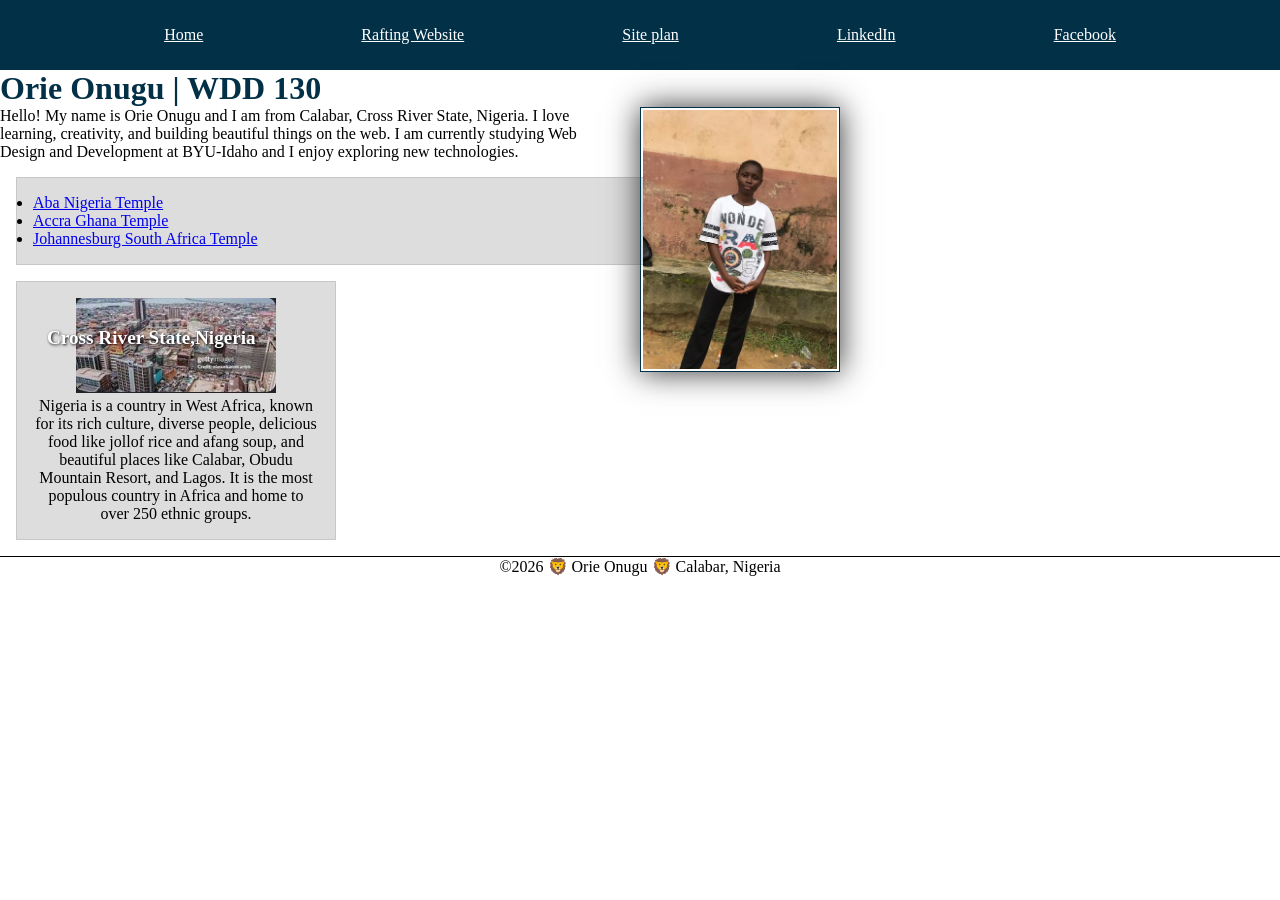
<file: index.html>
<!DOCTYPE html>
<html lang="en-US">

<head>
  <meta charset="utf-8">
  <meta name="viewport" content="width=device-width, initial-scale=1.0">
  <title>Orie Onugu | WDD 130</title>
  <meta name="description" content=" Orie Onugu's WDD 130 home page for BYU-Idaho. Learn about Nigeria, my web development projects and course work.">
  <meta name="author" content="Orie Onugu">
  <link rel="stylesheet" href="styles/styles.css">
</head>

<body>
  <header>
    <nav>
      <a href="#">Home</a>
      <a href="#">Rafting Website</a>
      <a href="#">Site plan</a>
      <a href="https://linkedin.com" target="_blank">LinkedIn</a>
      <a href="https://facebook.com" target="_blank">Facebook</a>
    </nav>
  </header>

  <div class="grid">
    <main>
      <h1>Orie Onugu | WDD 130</h1>
      <img src="images/profile.jpg" alt="Hello, my name is Orie Onugu" width="200">
      <p>Hello! My name is Orie Onugu and I am from Calabar, Cross River State, Nigeria. I love learning, creativity, and building beautiful things on the web. I am currently studying Web Design and Development at BYU-Idaho and I enjoy exploring new technologies.</p>
      <ul class="box">
        <li><a href="https://www.churchofjesuschrist.org/temples/details/aba-nigeria-temple?lang=eng" target="_blank">Aba Nigeria Temple</a></li>
        <li><a href="https://www.churchofjesuschrist.org/temples/details/accra-ghana-temple?lang=eng" target="_blank">Accra Ghana Temple</a></li>
        <li><a href="https://www.churchofjesuschrist.org/temples/details/johannesburg-south-africa-temple?lang=eng" target="_blank">Johannesburg South Africa Temple</a></li>
      </ul>
    </main>
    <aside class="box">
      <h2>Cross River State,Nigeria</h2>
      <img src="images/nigeria.jpg" alt="Nigeria landscape">
      <p>Nigeria is a country in West Africa, known for its rich culture, diverse people, delicious food like jollof rice and afang soup, and beautiful places like Calabar, Obudu Mountain Resort, and Lagos. It is the most populous country in Africa and home to over 250 ethnic groups.</p>
    </aside>
    <footer>
      <p>©2026 🦁 Orie Onugu 🦁 Calabar, Nigeria</p>
    </footer>
</body>

</html>
</file>
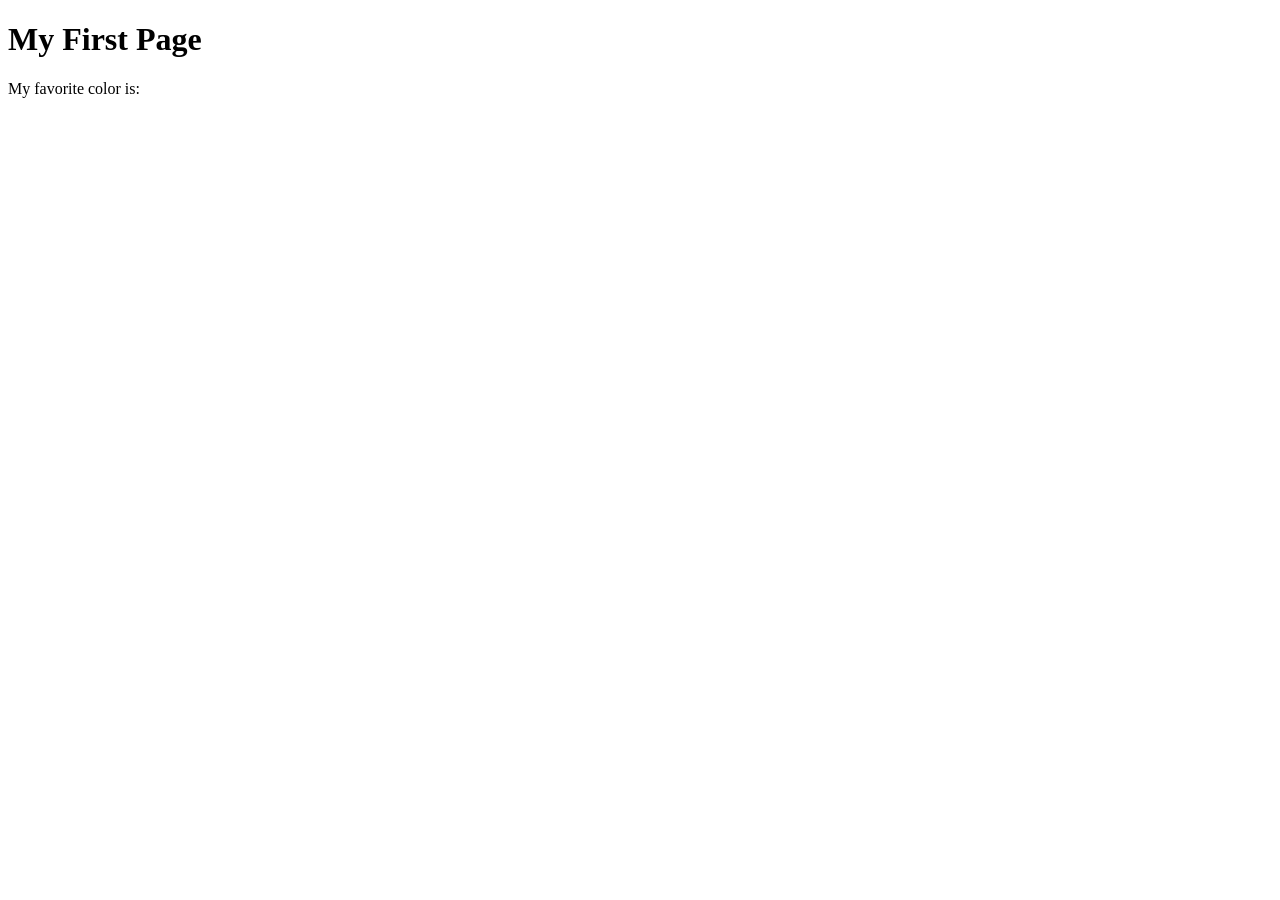
<file: week01/first-page.html>
<!DOCTYPE html>
<html lang="en">

<head>
    <meta charset="UTF-8">
    <meta name="viewport" content="width=device-width, initial-scale=1.0">
    <title>My First Page</title>
</head>

<body>
    <h1>My First Page</h1>
    <p>My favorite color is: </p>
</body>

</html>
</file>
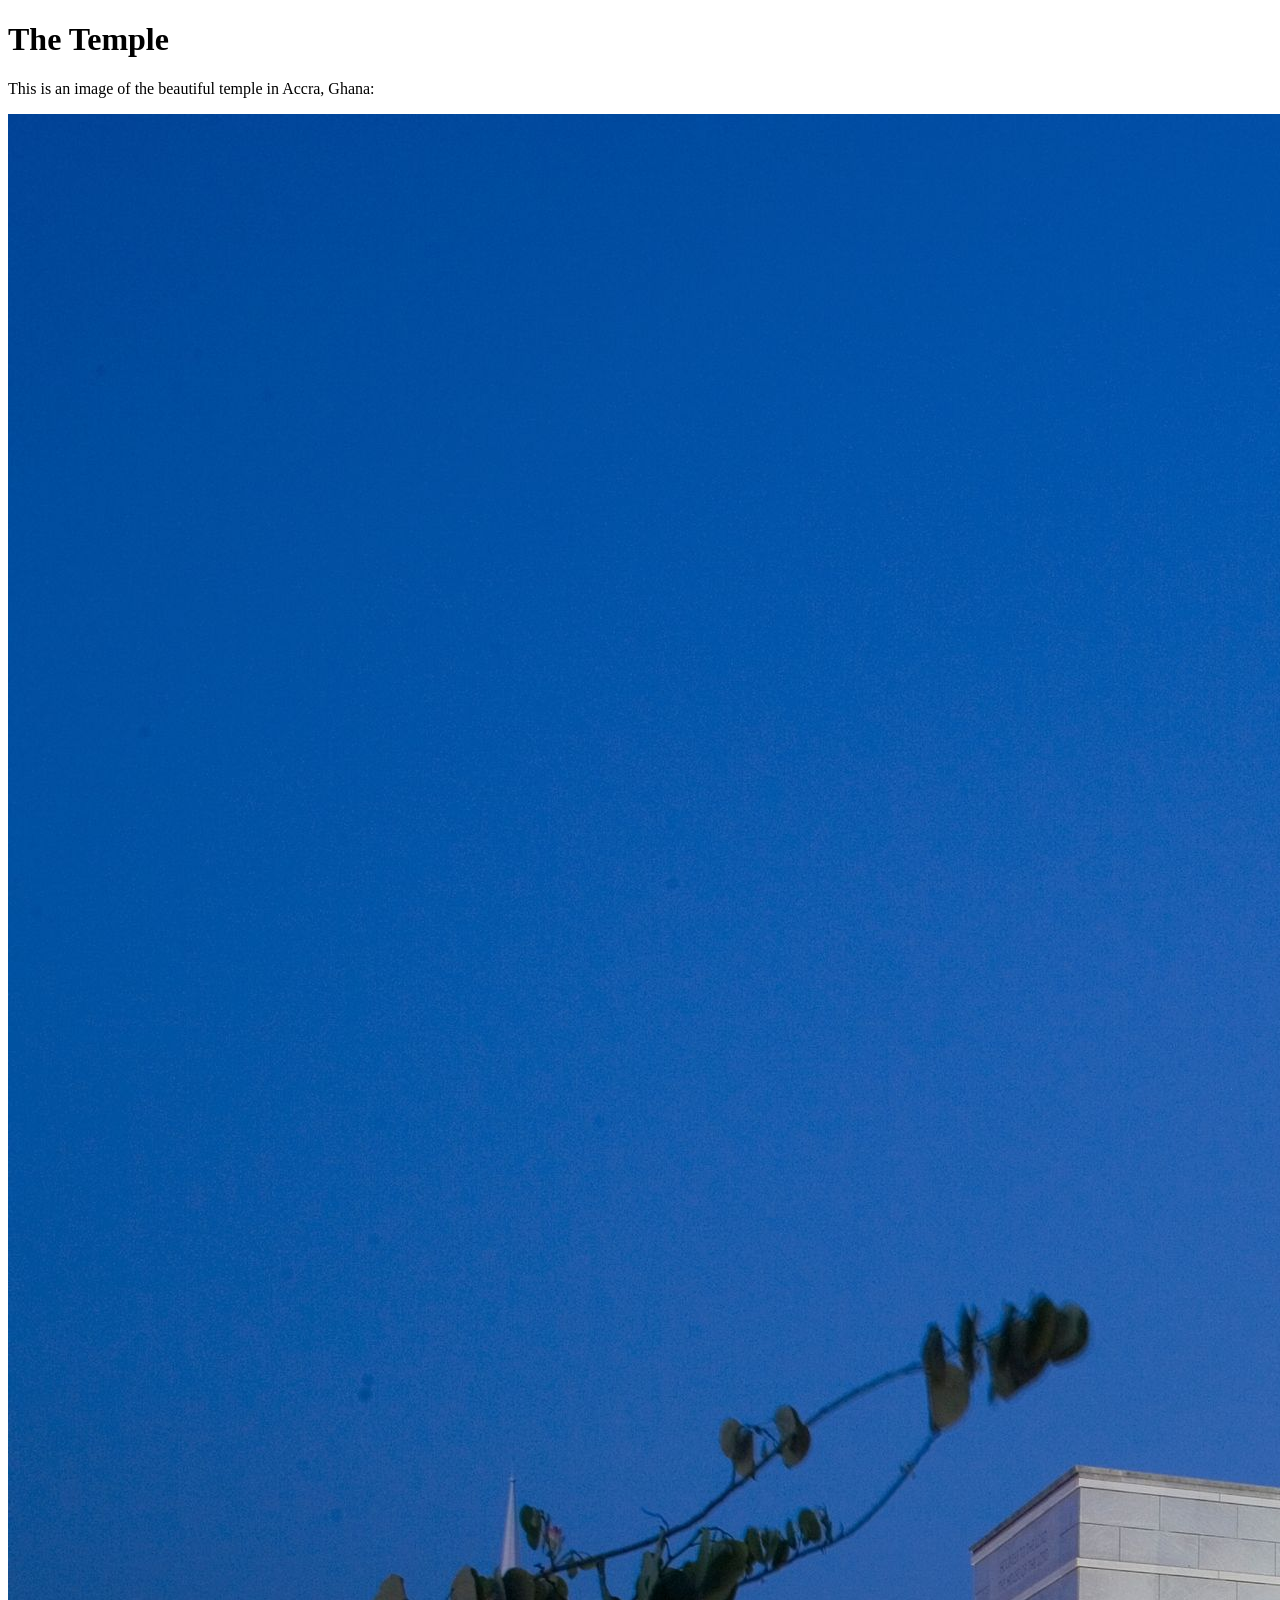
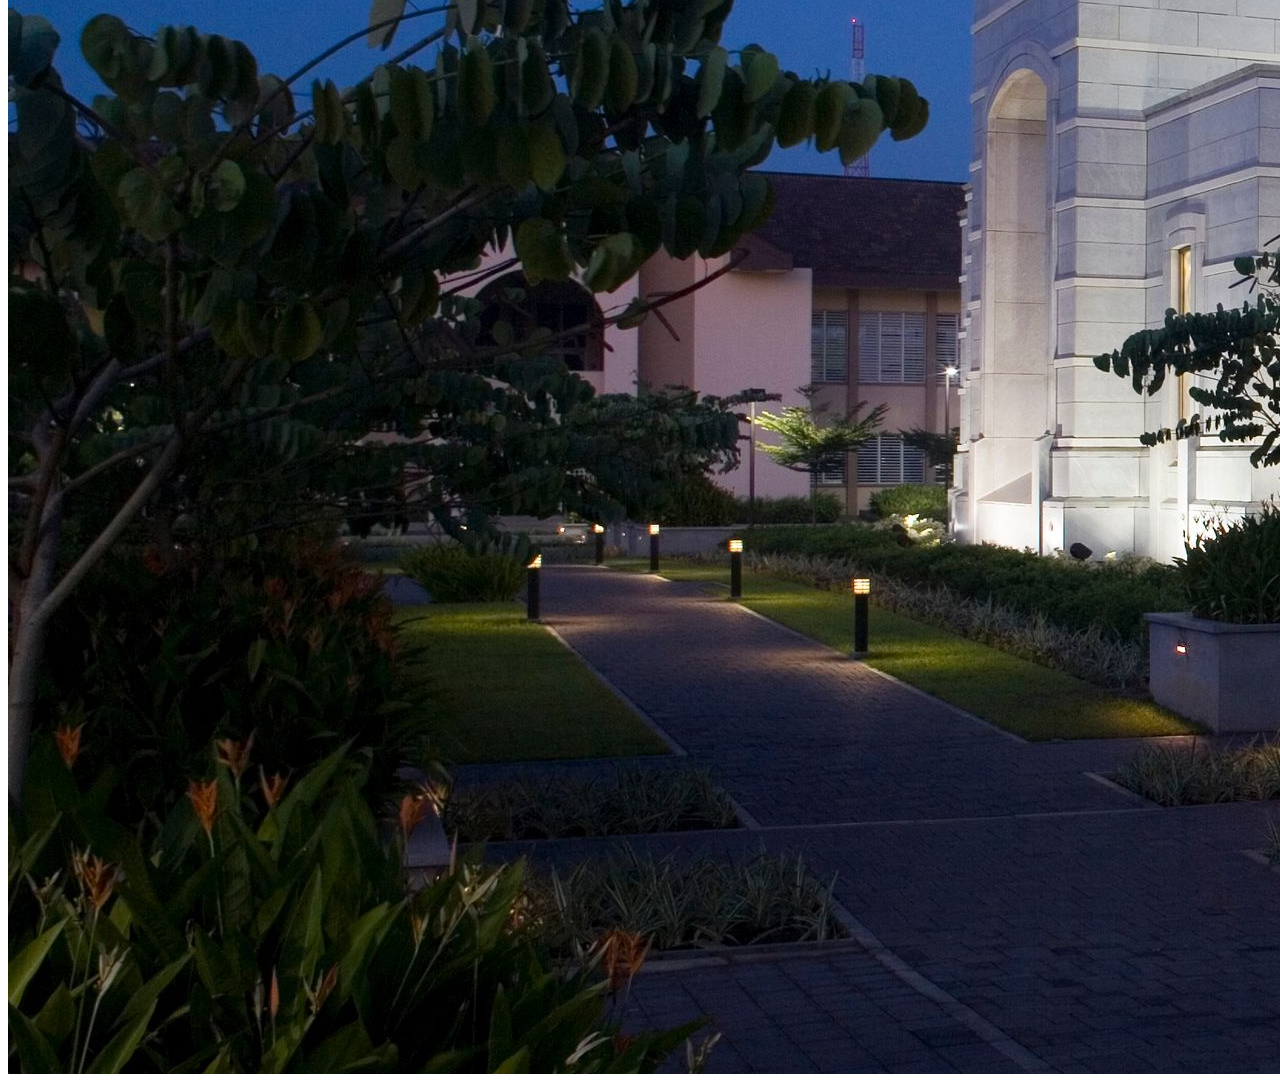
<file: week01/images.html>
<!DOCTYPE html>
<html lang="en">

<head>
    <meta charset="UTF-8">
    <meta name="viewport" content="width=device-width, initial-scale=1.0">
    <title>Temple Image</title>
</head>

<body>
    <h1>The Temple</h1>
    <p>This is an image of the beautiful temple in Accra, Ghana:</p>
    <img src="images/temple-large.jpeg" alt="The Accra Ghana Temple">

</body>

</html>
</file>
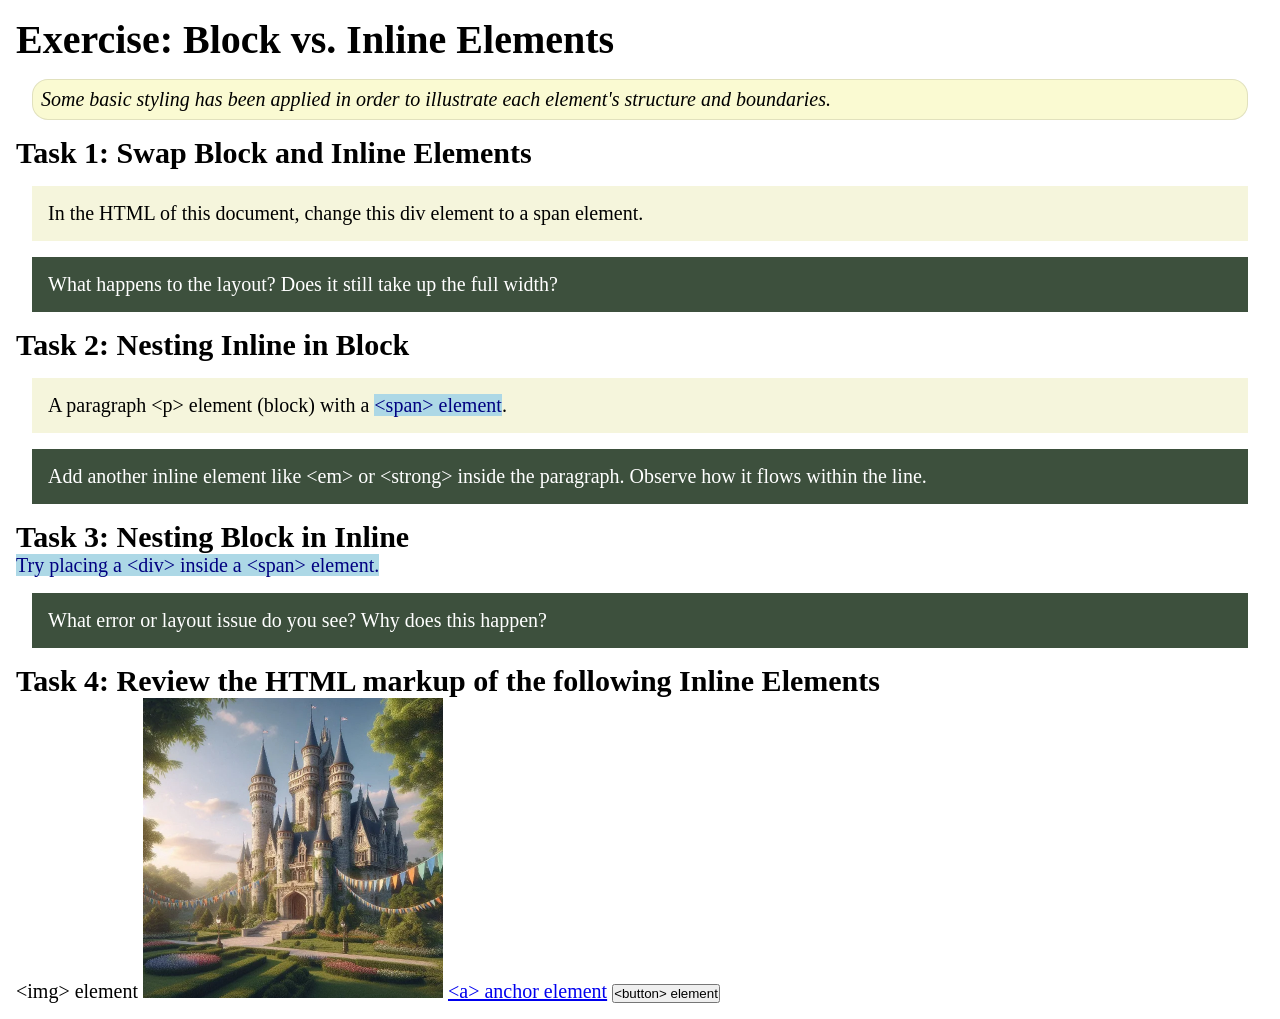
<file: week02/block-vs-inline.html>
<!DOCTYPE html>
<html lang="en">

<head>
    <meta charset="UTF-8">
    <meta name="viewport" content="width=device-width, initial-scale=1.0">
    <title>Exercise: Block vs. Inline Elements</title>
    <link rel="stylesheet" href="styles/block-vs-inline.css">
</head>

<body>
    <main>
        <h1>Exercise: Block vs. Inline Elements</h1>
        <p class="note">Some basic styling has been applied in order to illustrate each element's structure and boundaries.</p>

        <h2>Task 1: Swap Block and Inline Elements</h2>
        <div>In the HTML of this document, change this div element to a span element.</div>

        <p class="question">What happens to the layout? Does it still take up the full width?</p>

        <h2>Task 2: Nesting Inline in Block</h2>
        <p>A paragraph &lt;p&gt; element (block) with a <span>&lt;span&gt; element</span>.</p>
        <p class="question">Add another inline element like &lt;em&gt; or &lt;strong&gt; inside the paragraph. Observe how it flows within the line.</p>

        <h2>Task 3: Nesting Block in Inline</h2>
        <span>Try placing a &lt;div&gt; inside a &lt;span&gt; element.</span>
        <p class="question">What error or layout issue do you see? Why does this happen?</p>

        <h2>Task 4: Review the HTML markup of the following Inline Elements</h2>
        &lt;img&gt; element
        <img src="images/castle.webp" alt="placeholder image (images are inline)" width="300" height="300">
        <a href="https://churchofjesuschrist.org">&lt;a&gt; anchor element</a>
        <button type="button">&lt;button&gt; element</button>
    </main>
</body>

</html>
</file>
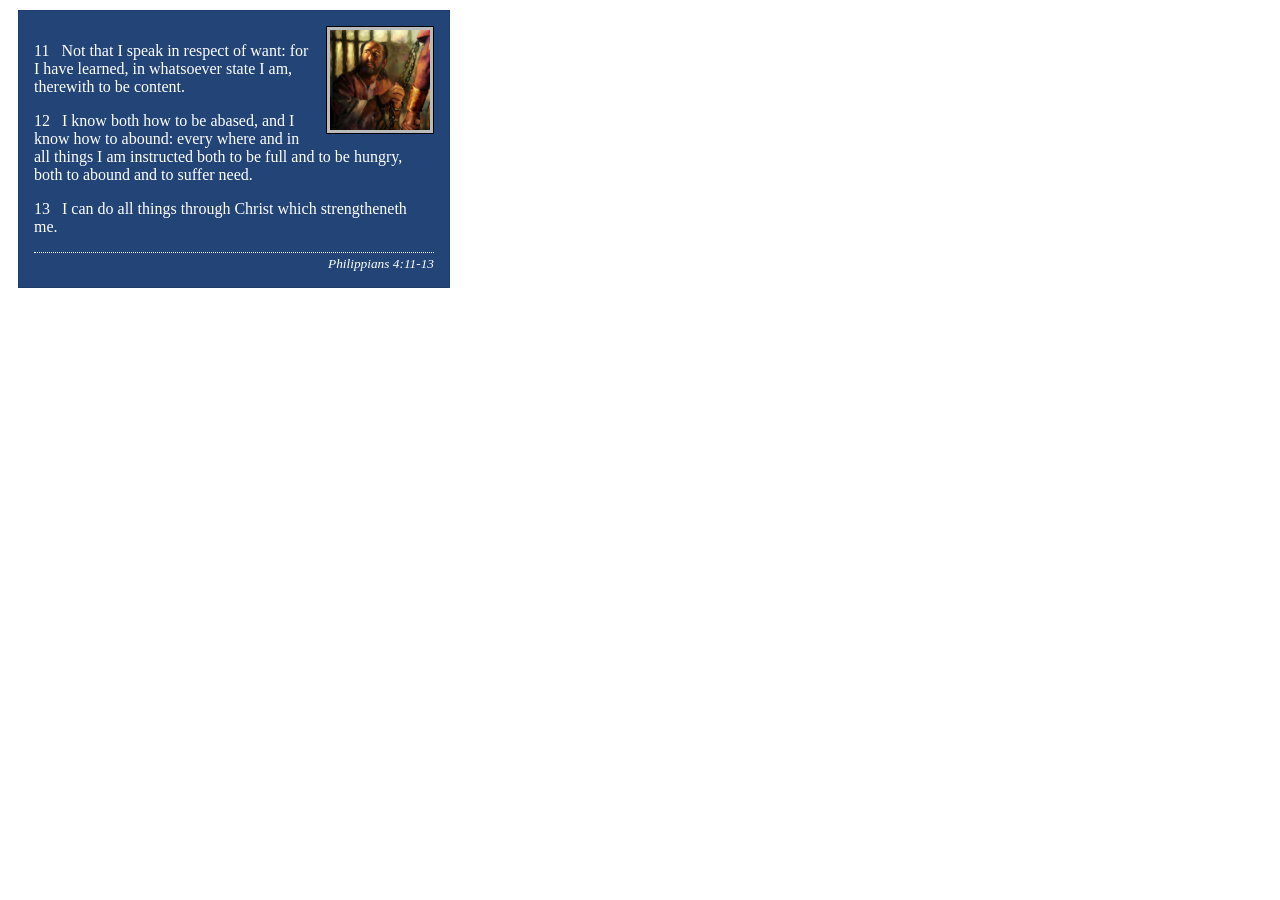
<file: week02/box-model-solution.html>
<!DOCTYPE html>
<html lang="en">

<head>
    <meta charset="UTF-8">
    <meta name="viewport" content="width=device-width, initial-scale=1.0">
    <title>Box Model Activity</title>
    <link rel="stylesheet" href="styles/box-model-solution.css">
</head>

<body>
    <main>
        <div class="callout">
            <img src="images/apostle-paul-imprisoned.webp" alt="Paul the Apostle - Imprisoned in Rome" width="200" height="200">
            <blockquote>
                <p>11 &nbsp; Not that I speak in respect of want: for I have learned, in whatsoever state I am, therewith to be content.</p>
                <p>12 &nbsp; I know both how to be abased, and I know how to abound: every where and in all things I am instructed both to be full and to be hungry, both to abound and to suffer need.</p>
                <p>13 &nbsp; I can do all things through Christ which strengtheneth me.</p>
            </blockquote>
            <cite>Philippians 4:11-13</cite>
        </div>
    </main>
</body>

</html>
</file>
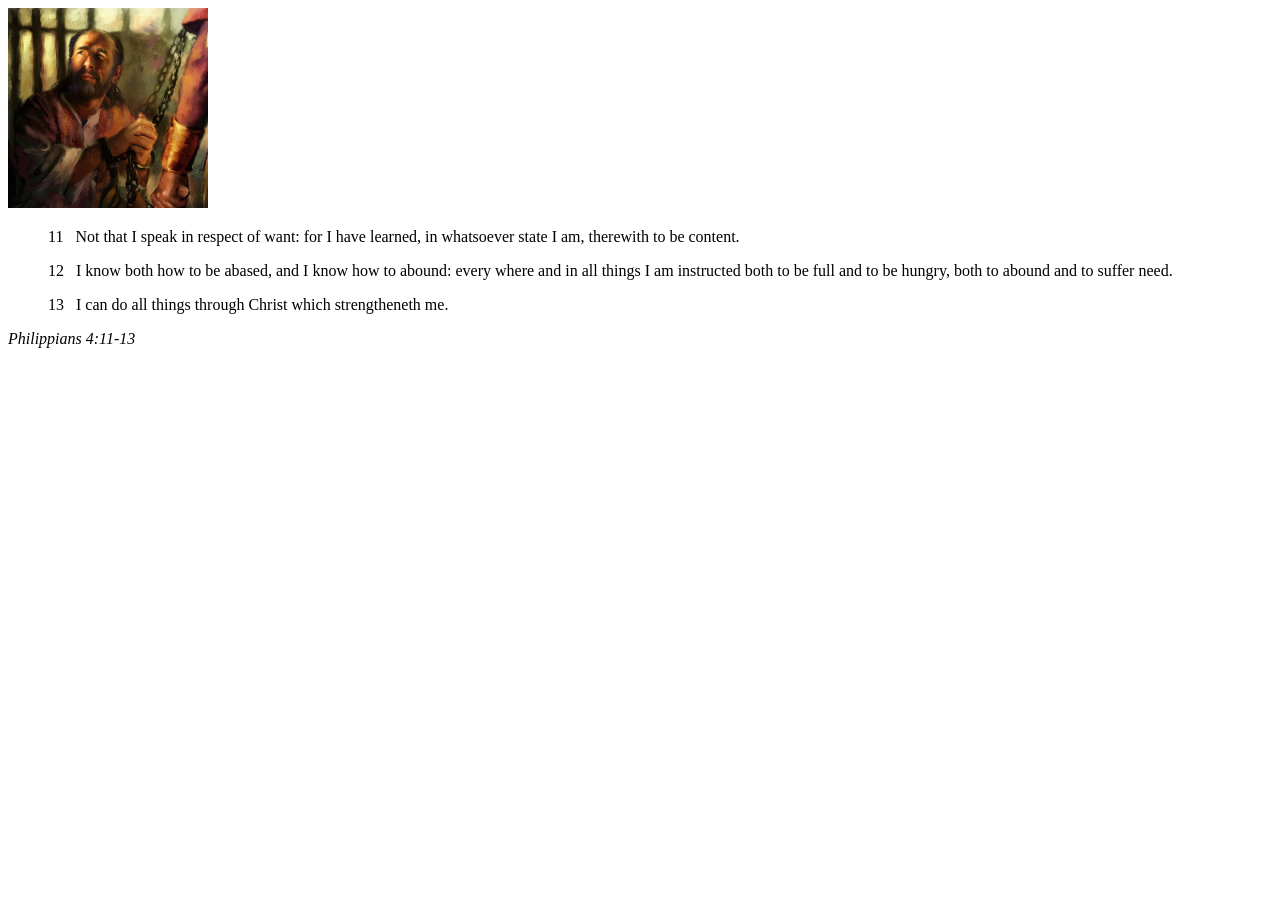
<file: week02/box-model.html>
<!DOCTYPE html>
<html lang="en">

<head>
    <meta charset="UTF-8">
    <meta name="viewport" content="width=device-width, initial-scale=1.0">
    <title>Box Model Activity</title>
</head>

<body>
    <main>
        <div class="callout">
            <img src="images/apostle-paul-imprisoned.webp" alt="Paul the Apostle - Imprisoned in Rome" width="200" height="200">
            <blockquote>
                <p>11 &nbsp; Not that I speak in respect of want: for I have learned, in whatsoever state I am, therewith to be content.</p>
                <p>12 &nbsp; I know both how to be abased, and I know how to abound: every where and in all things I am instructed both to be full and to be hungry, both to abound and to suffer need.</p>
                <p>13 &nbsp; I can do all things through Christ which strengtheneth me.</p>
            </blockquote>
            <cite>Philippians 4:11-13</cite>
        </div>
    </main>
</body>

</html>
</file>
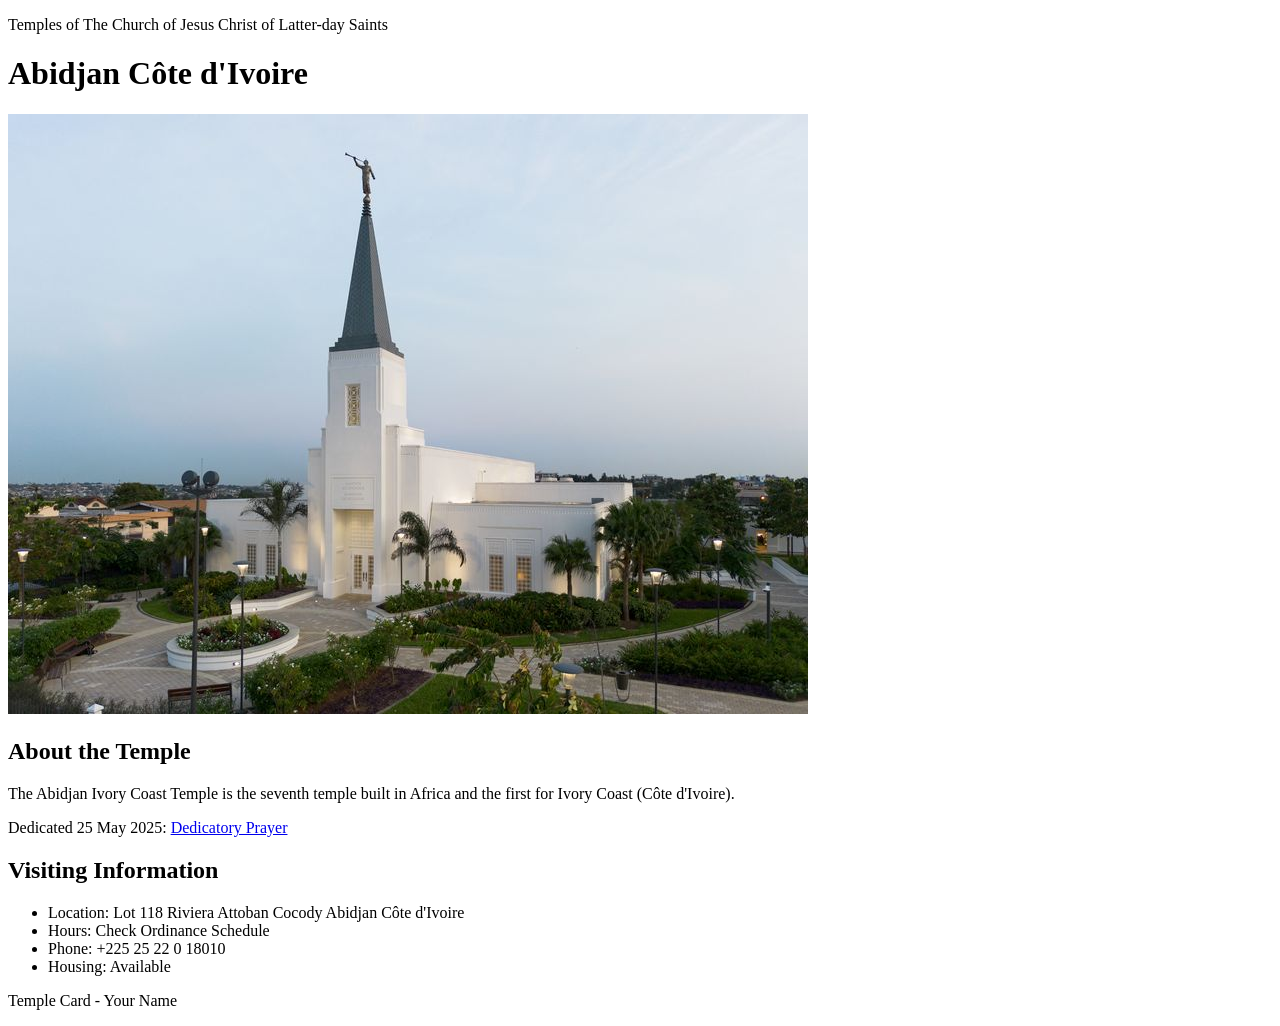
<file: week02/temple.html>
<!DOCTYPE html>
<html lang="en">

<head>
    <meta charset="UTF-8">
    <meta name="viewport" content="width=device-width, initial-scale=1.0">
    <title>Temple Card - Abidjan Côte d'Ivoire</title>
</head>

<body>
    <header>
        <p>Temples of The Church of Jesus Christ of Latter-day Saints</p>
    </header>
    <main>
        <h1>Abidjan Côte d'Ivoire</h1>
        <picture>
            <img src="images/abidjan-ivory-coast.jpeg" alt="Abidjan Côte d'Ivoire Temple">
        </picture>
        <section>
            <h2>About the Temple</h2>
            <p>The Abidjan Ivory Coast Temple is the seventh temple built in Africa and the first for Ivory Coast (Côte d'Ivoire).</p>
            <p>Dedicated 25 May 2025: <a href="https://www.churchofjesuschrist.org/temples/dedicatory-prayer/abidjan-ivory-coast-temple/2025-05-25?lang=eng" target="_blank" rel="noopener noreferrer">Dedicatory Prayer</a></p>
        </section>
        <section>
            <h2>Visiting Information</h2>
            <ul>
                <li>Location: Lot 118 Riviera Attoban Cocody Abidjan Côte d'Ivoire</li>
                <li>Hours: Check Ordinance Schedule</li>
                <li>Phone: +225 25 22 0 18010</li>
                <li>Housing: Available</li>
            </ul>
        </section>
    </main>
    <footer>
        <p>Temple Card - Your Name</p>
    </footer>
</body>

</html>
</file>
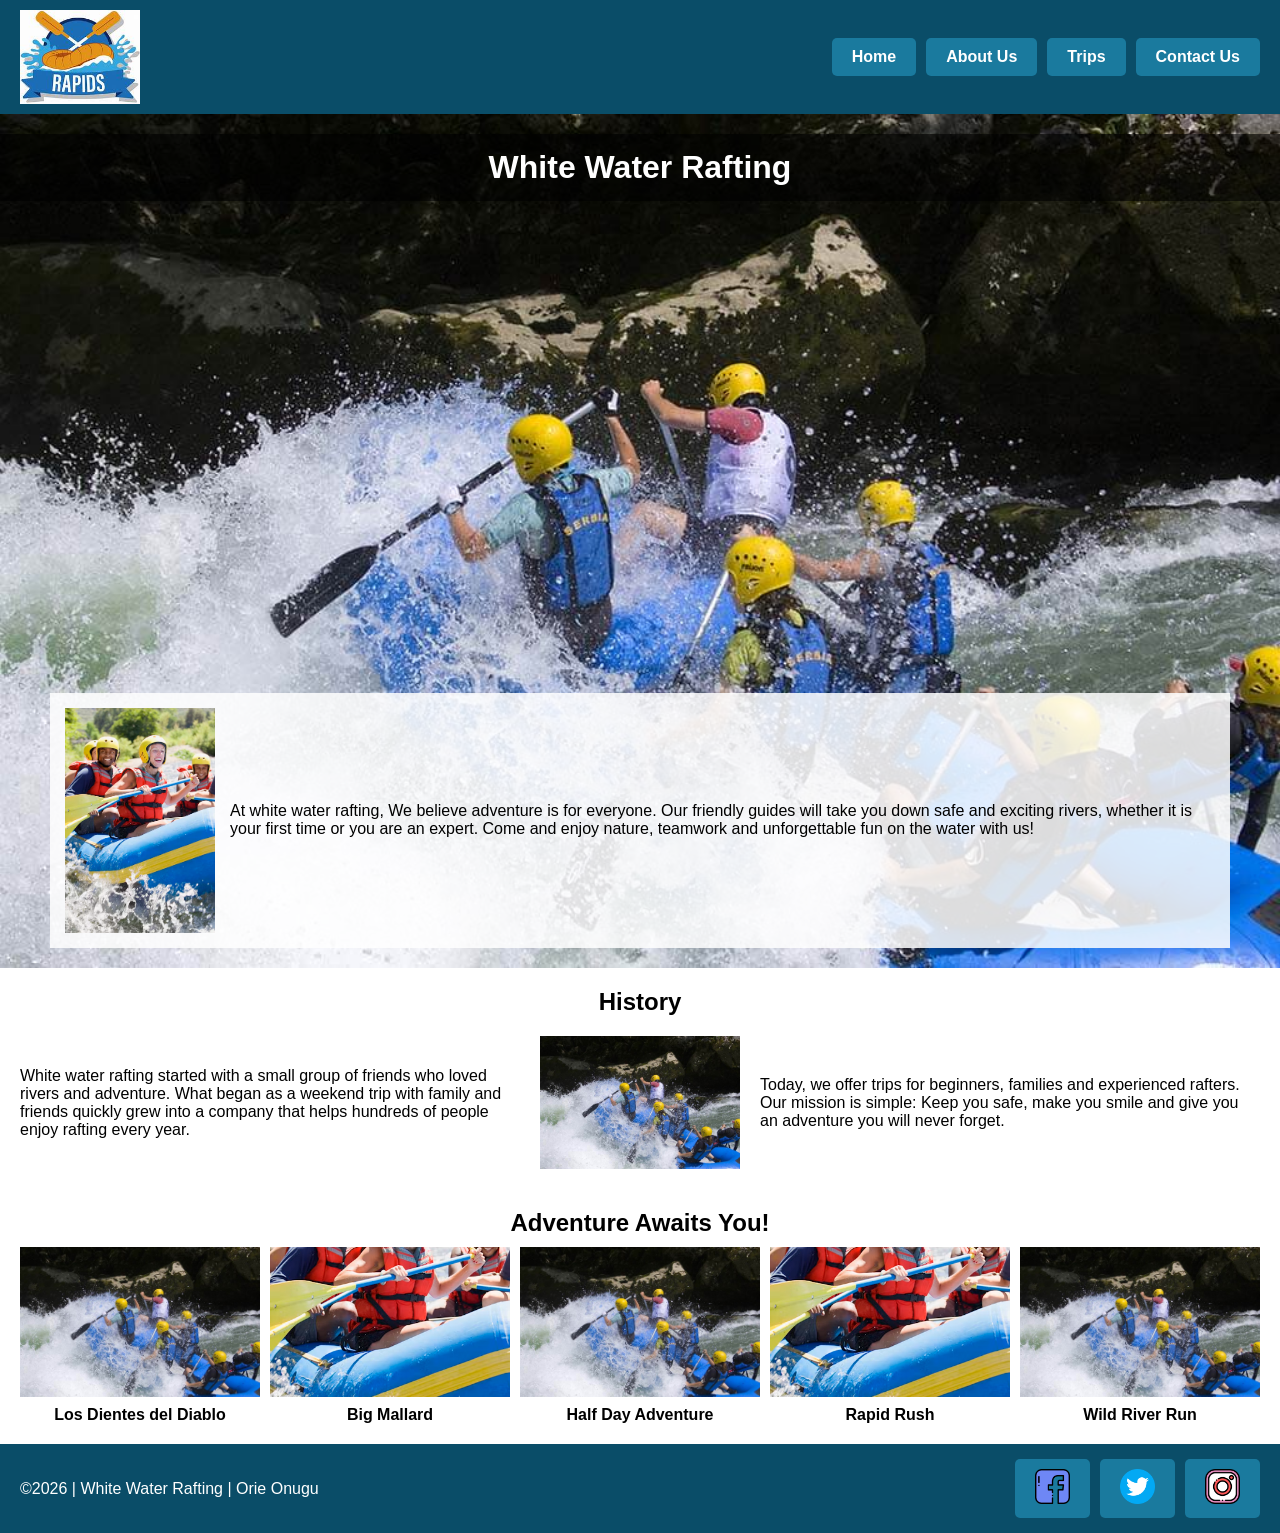
<file: wwr/about.html>
<!DOCTYPE html>
<html lang="en-US">

<head>
    <meta charset="utf-8">
    <meta name="viewport" content="width=device-width, initial-scale=1.0">
    <title>About Us | White Water Rafting</title>
    <meta name="description" content="Learn about the history and adventures of White Water Rafting.">
    <meta name="author" content="Orie Onugu">
    <link rel="stylesheet" href="styles/rafting.css">
</head>

<body>
    <header>
        <img src="images/logo.png" alt="White Water Rafting Logo">
        <nav>
            <a href="index.html">Home</a>
            <a href="about.html">About Us</a>
            <a href="trips.html">Trips</a>
            <a href="contact.html">Contact Us</a>
        </nav>
    </header>

    <main>
        <div class="hero">
            <img src="images/hero.jpg" alt="Group rafting down a river">
            <h1>White Water Rafting</h1>
            <article>
                <img src="images/happy-client.jpg" alt="Happy Client smiling after a rafting trip">
                <p>At white water rafting, We believe adventure is for everyone. Our friendly guides will take you down safe and exciting rivers, whether it is your first time or you are an expert. Come and enjoy nature, teamwork and unforgettable fun on the water with us!</p>
            </article>
        </div>

        <section class="history">
            <h2>History</h2>
            <p>White water rafting started with a small group of friends who loved rivers and adventure. What began as a weekend trip with family and friends quickly grew into a company that helps hundreds of people enjoy rafting every year.</p>
            <img src="images/hero.jpg" alt="Rafting History">
            <p> Today, we offer trips for beginners, families and experienced rafters. Our mission is simple: Keep you safe, make you smile and give you an adventure you will never forget.</p>
        </section>

        <section class="adventures">
            <h2>Adventure Awaits You!</h2>
            <figure>
                <img src="images/hero.jpg" alt="Los Dientes del Diablo">
                <figcaption>Los Dientes del Diablo</figcaption>
            </figure>
            <figure>
                <img src="images/happy-client.jpg" alt="Big Mallard">
                <figcaption>Big Mallard</figcaption>
            </figure>
            <figure>
                <img src="images/hero.jpg" alt="Half Day Adventure">
                <figcaption>Half Day Adventure</figcaption>
            </figure>
            <figure>
                <img src="images/happy-client.jpg" alt="Rapid Rush">
                <figcaption>Rapid Rush</figcaption>
            </figure>
            <figure>
                <img src="images/hero.jpg" alt="Wild River Run">
                <figcaption>Wild River Run</figcaption>
            </figure>
        </section>
    </main>

    <footer>
        <p>©2026 | White Water Rafting | Orie Onugu</p>
        <nav class="socialmedia">
            <a href="https://facebook.com">
                <img src="images/facebook.png" alt="Facebook">
            </a>
            <a href="https://twitter.com">
                <img src="images/twitter.png" alt="Twitter">
            </a>
            <a href="https://instagram.com">
                <img src="images/instagram.png" alt="Instagram">
            </a>
        </nav>
    </footer>
</body>

</html>
</file>
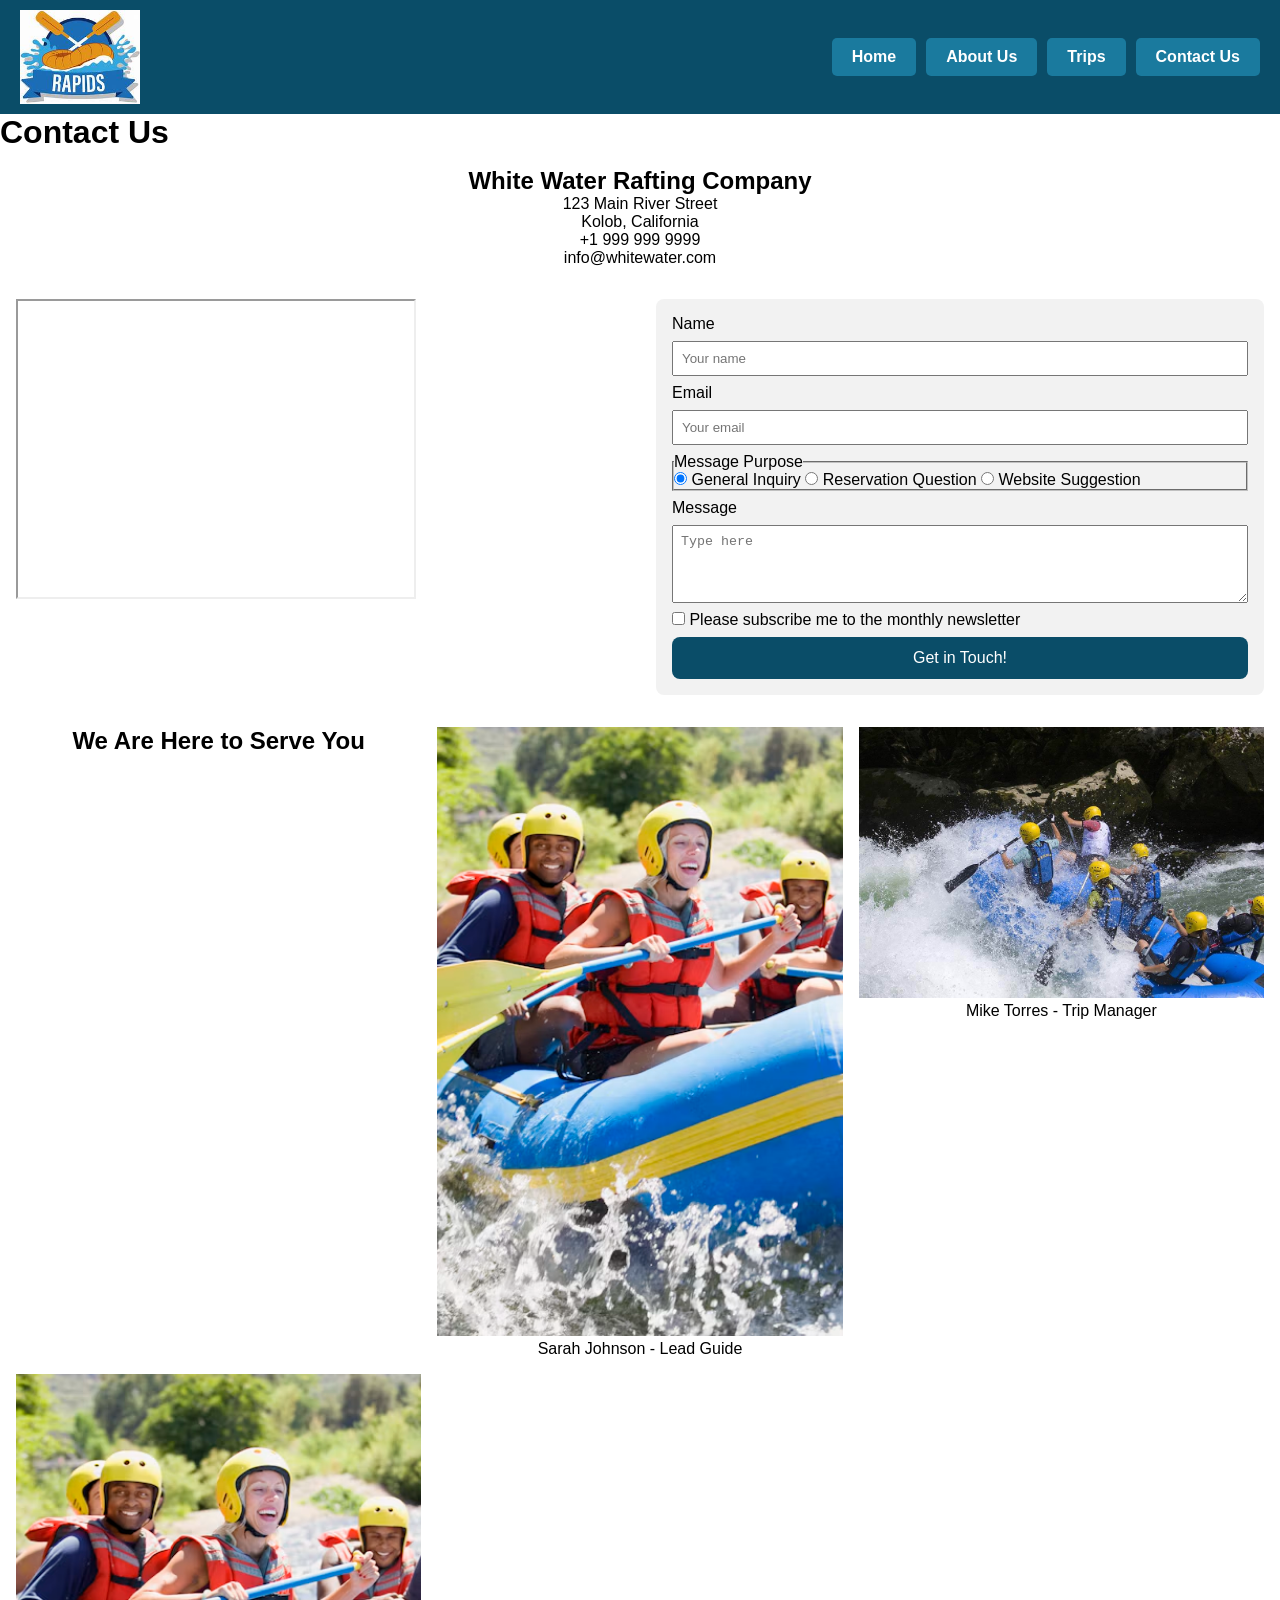
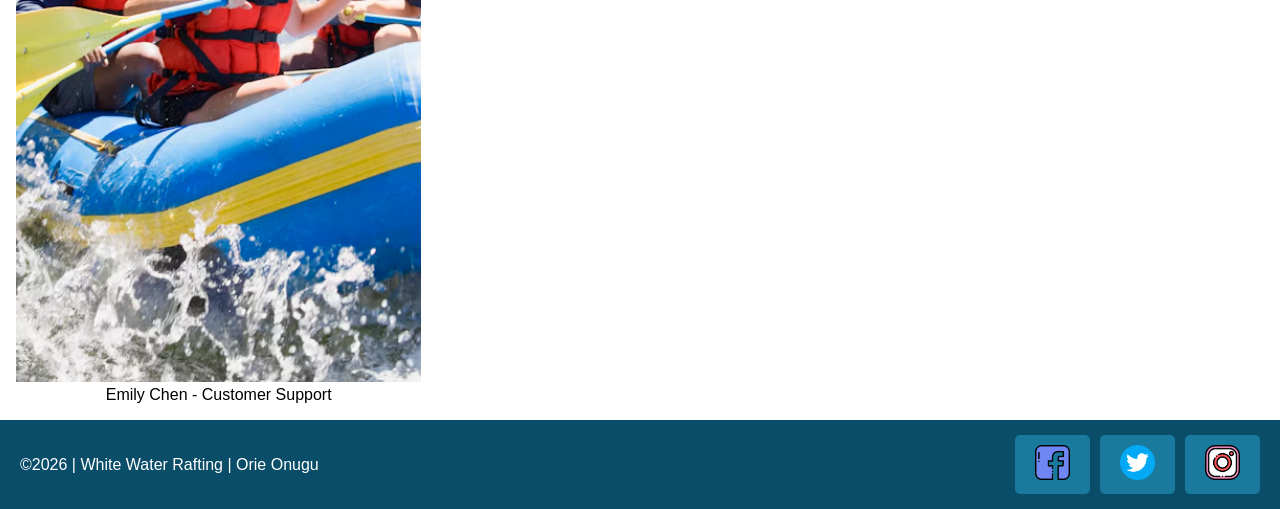
<file: wwr/contact.html>
<!DOCTYPE html>
<html lang="en-US">

<head>
    <meta charset="utf-8">
    <meta name="viewport" content="width=device-width, initial-scale=1.0">
    <title>Contact Us | White Water Rafting</title>
    <meta name="description" content="Contact White Water Rafting with questions about trips, reservations, or website suggestions.">
    <meta name="author" content="Orie Onugu">
    <link rel="stylesheet" href="styles/rafting.css">
</head>

<body>
    <header>
        <img src="images/logo.png" alt="White Water Rafting Logo">
        <nav>
            <a href="index.html">Home</a>
            <a href="about.html">About Us</a>
            <a href="trips.html">Trips</a>
            <a href="contact.html">Contact Us</a>
        </nav>
    </header>
    <main>
        <h1>Contact Us</h1>

        <section class="company-info">
            <h2>White Water Rafting Company</h2>
            <p>123 Main River Street<br>Kolob, California</p>
            <p>+1 999 999 9999</p>
            <p>info@whitewater.com</p>
        </section>

        <div class="contact-layout">
            <iframe src="https://www.google.com/maps?q=Kolob+Canyon+Utah&output=embed" width="400" height="300" allowfullscreen="" loading="lazy" referrerpolicy="no-referrer-when-downgrade" title="Map of White Water Rafting Company location"></iframe>

            <form>
                <label for="name">Name</label>
                <input type="text" id="name" name="name" placeholder="Your name" required>

                <label for="email">Email</label>
                <input type="email" id="email" name="email" placeholder="Your email" required>

                <fieldset>
                    <legend>Message Purpose</legend>
                    <label for="general"><input type="radio" id="general" name="purpose" value="general" checked> General Inquiry</label>
                    <label for="reservation"><input type="radio" id="reservation" name="purpose" value="reservation"> Reservation Question</label>
                    <label for="suggestion"><input type="radio" id="suggestion" name="purpose" value="suggestion"> Website Suggestion</label>
                </fieldset>

                <label for="message">Message</label>
                <textarea id="message" name="message" rows="4" placeholder="Type here"></textarea>

                <label for="newsletter"><input type="checkbox" id="newsletter" name="newsletter"> Please subscribe me to the monthly newsletter</label>

                <button type="submit">Get in Touch!</button>
            </form>
        </div>

        <section class="employees">
            <h2>We Are Here to Serve You</h2>
            <figure>
                <img src="images/happy-client.jpg" alt="Happy rafting guide smiling">
                <figcaption>Sarah Johnson - Lead Guide</figcaption>
            </figure>
            <figure>
                <img src="images/hero.jpg" alt="Rafting instructor on the river">
                <figcaption>Mike Torres - Trip Manager</figcaption>
            </figure>
            <figure>
                <img src="images/happy-client.jpg" alt="Customer service representative smiling">
                <figcaption>Emily Chen - Customer Support</figcaption>
            </figure>
        </section>
    </main>
    <footer>
        <p>©2026 | White Water Rafting | Orie Onugu</p>
        <nav class="socialmedia">
            <a href="https://facebook.com"><img src="images/facebook.png" alt="Facebook"></a>
            <a href="https://twitter.com"><img src="images/twitter.png" alt="Twitter"></a>
            <a href="https://instagram.com"><img src="images/instagram.png" alt="Instagram"></a>
        </nav>
    </footer>
</body>

</html>
</file>
<file: styles/styles.css>
* {
  margin: 0;
  padding: 0;
  box-sizing: border-box;
}

main {
  max-width: 840px;
}

aside {
  width: 20rem;
  text-align: center;
  position: relative;
}

aside img {
  width: 200px;
  height: auto;
}

main img {
  width: 150px;
  height: auto;
}

p {
  padding: 0;
}

footer {
  margin-top: 15px;
  border-top: 1px solid #000;
  text-align: center;
}

nav {
  background-color: #023047;
  padding: 1rem;
  display: flex;
  justify-content: space-evenly;
  align-items: center;
}

nav a {
  color: white;
  padding: 10px;
  display: block;

}

h1 {
  color: #023047;
}

main img {
  width: 200px;
  height: auto;
  border: 1px solid #023047;
  padding: 2px;
  box-shadow: 0 0 30px #333;
  float: right;
  margin: 0 0 1rem 1rem;
}

/* Class Selectors */

.box {
  margin: 1rem;
  border: 1px solid rgb(0 0 0 / 10%);
  padding: 1rem;
  background-color: #ddd;
  color: #000;
}

aside h2 {
  position: absolute;
  top: 45px;
  left: 30px;
  font-size: 1.2rem;
  color: white;
  text-shadow: 1px 1px 3px black;
}
</file>
<file: week02/styles/block-vs-inline.css>
* {
    margin: 0;
    padding: 0;
}

body {
    font-size: 20px;
    margin: 1rem;
}

p,
div {
    background-color: beige;
    margin: 1rem;
    padding: 1rem;
}

span {
    color: navy;
    background-color: lightblue;
}

code {
    margin: 0;
    padding: 0;
    color: green;
    font-size: 1.2rem;
}

.note {
    font-style: italic;
    background-color: lightgoldenrodyellow;
    border-radius: 1rem;
    border: 1px solid rgb(0 0 0 / 10%);
    margin: 1rem;
    padding: .5rem;
}

.question {
    background-color: #3d503d;
    color: #fff;
}
</file>
<file: week02/styles/box-model-solution.css>
.callout {
    max-width: 400px;
    margin: 10px;
    border: 1px solid rgb(0 0 0 / 10%);
    padding: 15px;
    background-color: #247;
    color: #fff;
}

.callout img {
    float: right;
    margin: 0 0 10px 15px;
    border: 1px solid #000;
    padding: 3px;
    background-color: #bbb;
    width: 100px;
    height: auto;
}

blockquote {
    margin: 0;
}

cite {
    display: block;
    border-top: 1px dotted #fff;
    padding-top: 3px;
    text-align: right;
    font-size: smaller;
}
</file>
<file: wwr/styles/rafting.css>
* {
    margin: 0;
    padding: 0;
    box-sizing: border-box;
}

:root {
    --primary-color: #0A4D68;
    --heading-font: Arial, Helvetica, sans-serif;
    --body-font: Arial, Helvetica, sans-serif;
}

body {
    font-family: var(--body-font);
}

h1,
h2 {
    font-family: var(--heading-font);
}

/* Header - CSS GRID */
header {
    display: grid;
    grid-template-columns: 150px 1fr;
    align-items: center;
    background-color: var(--primary-color);
    padding: 10px 20px;
}

header img {
    width: 120px;
    height: auto;
}

/* Nav - CSS FLEX */
nav {
    display: flex;
    justify-content: flex-end;
    gap: 10px;
}

nav a {
    color: white;
    text-decoration: none;
    background-color: #1a7a9e;
    padding: 10px 20px;
    border-radius: 5px;
    font-weight: bold;
}

nav a:hover {
    background-color: #f2a541;
    color: #000;
}

/* Hero */
.hero {
    position: relative;
}

.hero img {
    display: block;
    width: 100%;
    height: auto;
}

.hero h1 {
    position: absolute;
    top: 20px;
    width: 100%;
    text-align: center;
    background-color: rgba(0, 0, 0, 0.6);
    color: white;
    padding: 15px 0;
}

.hero article {
    position: absolute;
    bottom: 20px;
    left: 50px;
    right: 50px;
    background-color: rgba(255, 255, 255, 0.85);
    padding: 15px;
    display: flex;
    gap: 15px;
    align-items: center;
}

.hero article img {
    width: 150px;
    float: right;
}

/* History - GRID with 3 columns */
.history {
    display: grid;
    grid-template-columns: 1fr 200px 1fr;
    gap: 20px;
    padding: 20px;
    align-items: center;
}

.history h2 {
    grid-column: 1 / 4;
    text-align: center;
}

.history img {
    width: 100%;
    height: auto;
}

/* Adventures - FLEX with 5 images */
.adventures {
    display: flex;
    flex-wrap: wrap;
    justify-content: space-between;
    padding: 20px;
    gap: 10px;
}

.adventures h2 {
    width: 100%;
    text-align: center;
}

.adventures figure {
    margin: 0;
    text-align: center;
    flex: 1;
    min-width: 150px;
}

.adventures img {
    width: 100%;
    height: 150px;
    object-fit: cover;
}

.adventures figcaption {
    margin-top: 5px;
    font-weight: bold;
}

/* Footer - FLEX */
footer {
    display: flex;
    justify-content: space-between;
    align-items: center;
    background-color: var(--primary-color);
    color: white;
    padding: 15px 20px;
}

footer .socialmedia {
    display: flex;
    gap: 10px;
}

footer .socialmedia img {
    width: 35px;
    height: 35px;
}

.contact-layout {
    display: grid;
    grid-template-columns: 1fr 1fr;
    gap: 2rem;
    padding: 1rem;
}

.company-info {
    text-align: center;
    padding: 1rem;
}

form {
    display: flex;
    flex-direction: column;
    gap: 0.5rem;
    background-color: #f2f2f2;
    padding: 1rem;
    border-radius: 8px;
}

form input,
form textarea {
    padding: 0.5rem;
}

form button {
    background-color: var(--primary-color);
    color: white;
    padding: 0.75rem;
    border: none;
    border-radius: 8px;
    font-size: 1rem;
    cursor: pointer;
}

.employees {
    display: grid;
    grid-template-columns: 1fr 1fr 1fr;
    gap: 1rem;
    text-align: center;
    padding: 1rem;
}

.employees img {
    width: 100%;
    height: auto;
}
</file>
